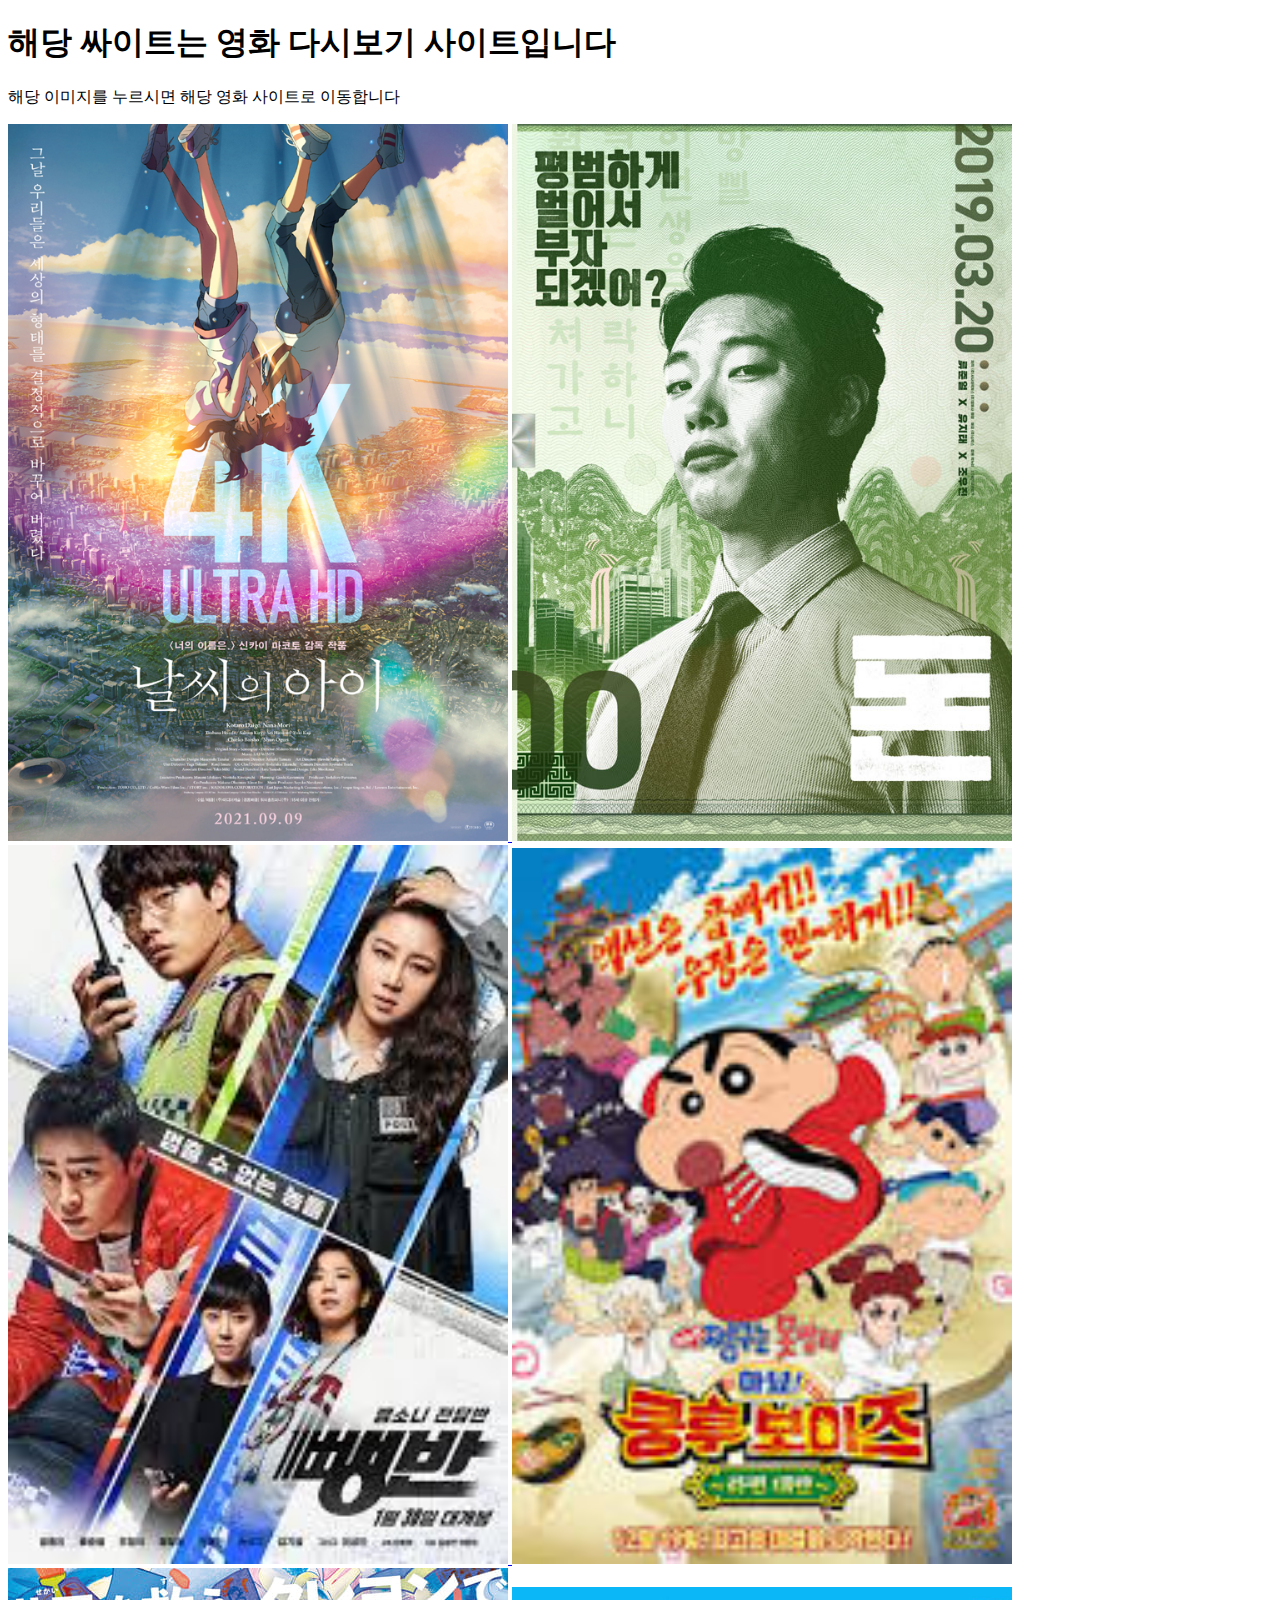
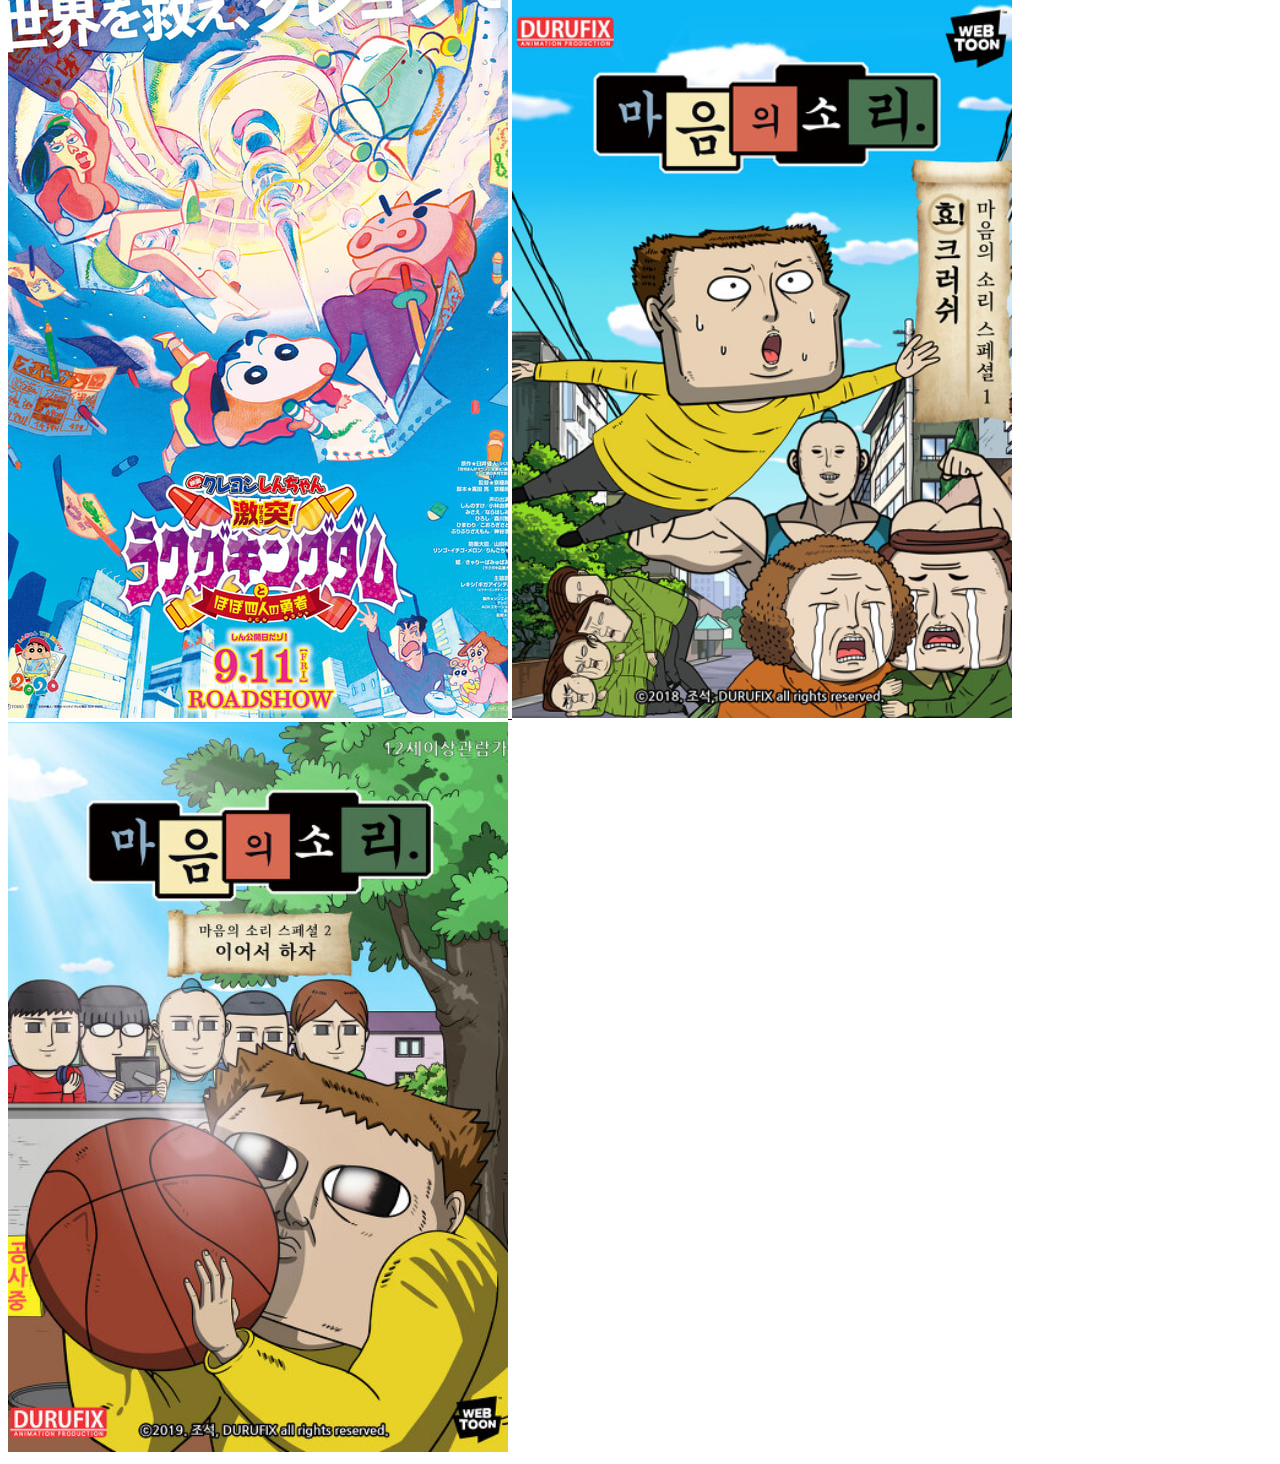
<file: index.html>
<!DOCTYPE html>
<html lang="ko">
<head>
<meta charset="utf-8">
<title>영화애니매이션 다시보기</title>
    </head>
<body>
    <div id="main">
    <div id="cpmtemts">
    <h1>해당 싸이트는 영화 다시보기 사이트입니다</h1>
    <p>해당 이미지를 누르시면 해당 영화 사이트로 이동합니다</p>
        
<a href="movie/1.html" src= "Photo/1.jpg">
<img style=width:500px src= "Photo/1.jpg">
</a>
<a href="movie/2.html" src= "Photo/2.jpg">
<img style=width:500px src= "Photo/2.jpg">
</a>
<a href="movie/3.html" src= "Photo/3.jpg">
<img style=width:500px src= "Photo/3.jpg">
</a>
<a href="movie/4.html" src= "Photo/4.jpg">
<img style=width:500px src= "Photo/4.jpg">
</a>
<a href="movie/5.html" src= "Photo/5.jpg">
<img style=width:500px src= "Photo/5.jpg">
</a>
<a href="movie/6.html" src= "Photo/6.jpg">
<img style=width:500px src= "Photo/6.jpg">
</a>
<a href="movie/7.html" src= "Photo/7.jpg">
<img style=width:500px src= "Photo/7.jpg">
</a>
</div>
</div>
</body>
</html>
</file>
